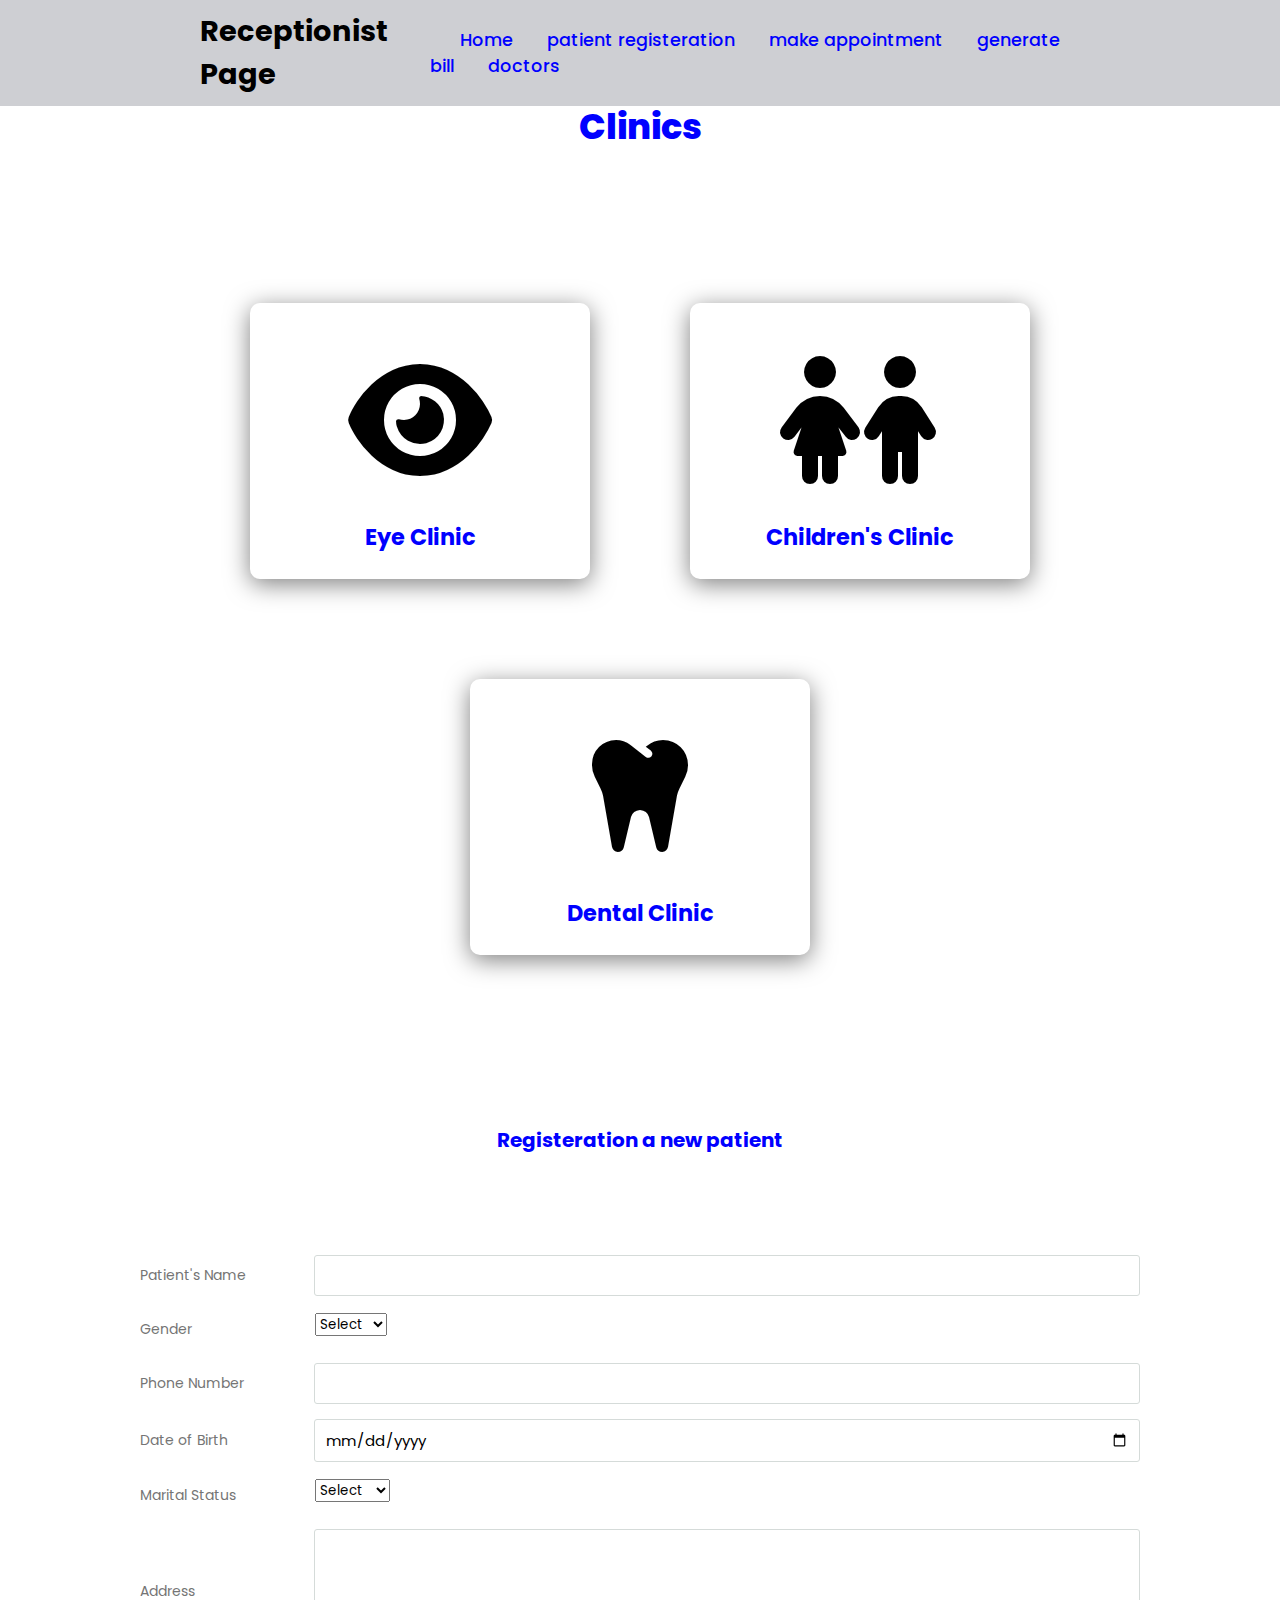
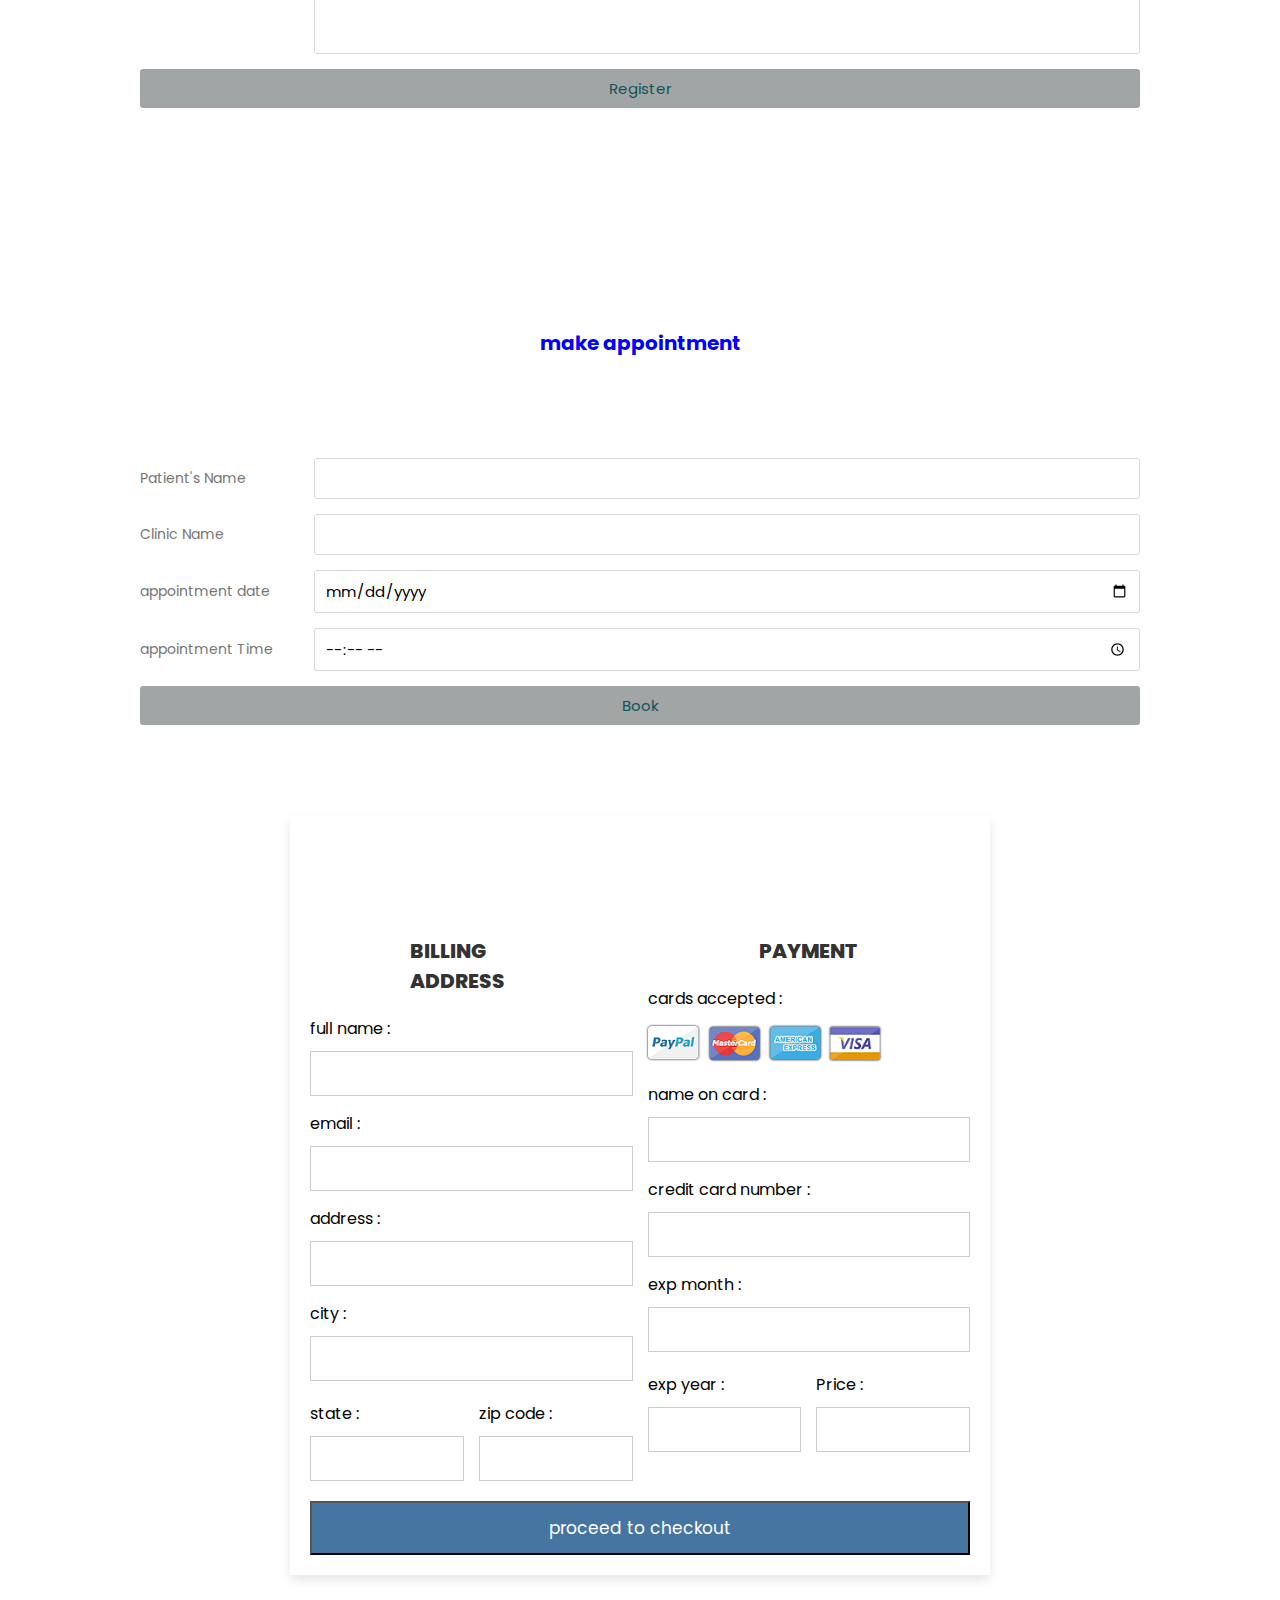
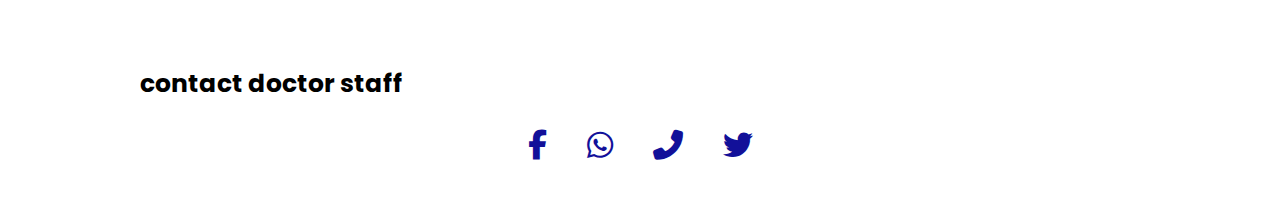
<file: Front End/Resptionist.SA.Project/Resptionist.SA.Project/index.html>
<!DOCTYPE html>
<html lang="en">
<head>
    <meta charset="UTF-8">
    <meta http-equiv="X-UA-Compatible" content="IE=edge">
    <meta name="viewport" content="width=device-width, initial-scale=1.0">
    <link rel="stylesheet" href="https://cdnjs.cloudflare.com/ajax/libs/font-awesome/6.2.1/css/all.min.css">
    <link rel="stylesheet" href="style.css">
    
    <title>Receptionist page</title>
</head>
<body>
    
    <header>
        <a href="#" class="logo">Receptionist Page</a>
        <nav class ="navigation">
            <a href="#home">Home</a>
            <a href="#register">patient registeration</a>
            <a href="#book">make appointment</a>
            <a href="#generate bill">generate bill</a>
            <a href="/FCAI-HU/Projects/SA-1/Front End/Resptionist.SA.Project/Resptionist.SA.Project/clinic.html" target="_blank">doctors</a>
        </nav>
    </div>
    </header>


    
        <section id="home" >
            <h2 class="title">Clinics</h2>
            <div class="content">

                <div class="card">
                    <div class="icon">
                        <i class="fa-solid fa-eye"></i>
                    </div>
                    <div class="info">
                        <h3><a href="#">Eye Clinic</a></h3>
                        
                    </div>
                </div>

                <div class="card">
                    <div class="icon">
                        <i class="fa-solid fa-children"></i>
                    </div>
                    <div class="info">
                        <h3><a href="#">Children's Clinic</a></h3>
                       
                    </div>
                </div>

                <div class="card">
                    <div class="icon">
                        <i class="fa-solid fa-tooth"></i>
                    </div>
                    <div class="info">
                        <h3><a href="clinic.html" target="_blank">Dental Clinic</a></h3>
                        
                    </div>
                </div>
              
            </div>
        </section>

       <section>
        <div class="container" id="register">
            <div class="title">
                Registeration a new patient
            </div>
            <div class="form">
                <div class="input-field">
                    <label>Patient's Name</label>
                    <input type="text" class="input">
                </div>
                <div class="input-field">
                    <label>Gender</label>
                    <div class="custom-select">
                        <select>
                            <option value="">Select</option>
                            <option value="male">Male</option>
                            <option value="female">Female</option>
                        </select>
                    </div>
                </div>
                <div class="input-field">
                    <label>Phone Number</label>
                    <input type="text" required class="input">
                </div>
                <div class="input-field">
                    <label>Date of Birth</label>
                    <input type="date" class="input">
                </div>
                <div class="input-field">
                    <label>Marital Status</label>
                    <div class="custom-select">
                        <select>
                            <option value="">Select</option>
                            <option value="single">single</option>
                            <option value="married">married</option>
                            <option value="widow">widow</option>
                        </select>
                    </div>
                </div>
                <div class="input-field">
                    <label>Address</label>
                    <textarea class="textarea"></textarea>
                    
                </div>
                <div class="input-field">
                    <input type="submit" value="Register" class="btn">
                </div>
        
            </div>
            
        </div>
        </section>

        <section>
            <div class="booking" id="book">
                <div class="title">
                    make appointment
                </div>
                <div class="form">
                    <div class="input-field">
                        <label>Patient's Name</label>
                        <input type="text" class="input">
                    </div>
                    <div class="form">
                        <div class="input-field">
                            <label>Clinic Name</label>
                            <input type="text" class="input">
                        </div>
                    
                    <div class="input-field">
                        <label>appointment date</label>
                        <input type="date" class="input">
                    </div>
                    <div class="input-field">
                        <label>appointment Time</label>
                        <input type="time" class="input">
                    </div>
                    <div class="input-field">
                        <input type="submit" value="Book" class="btn">
                    </div>
                </div>
                
        </section>

        <section id ="generate bill">

        <div class="bill">

            <form action="">
        
                <div class="row">
        
                    <div class="col">
        
                        <h3 class="title">billing address</h3>
        
                        <div class="inputBox">
                            <span>full name :</span>
                            <input type="text" >
                        </div>
                        <div class="inputBox">
                            <span>email :</span>
                            <input type="email" >
                        </div>
                        <div class="inputBox">
                            <span>address :</span>
                            <input type="text" >
                        </div>
                        <div class="inputBox">
                            <span>city :</span>
                            <input type="text" >
                        </div>
        
                        <div class="flex">
                            <div class="inputBox">
                                <span>state :</span>
                                <input type="text" >
                            </div>
                            <div class="inputBox">
                                <span>zip code :</span>
                                <input type="text" >
                            </div>
                        </div>
        
                    </div>
        
                    <div class="col">
        
                        <h3 class="title">payment</h3>
        
                        <div class="inputBox">
                            <span>cards accepted :</span>
                            <img src="images/card_img.png" alt="">
                        </div>
                        <div class="inputBox">
                            <span>name on card :</span>
                            <input type="text" >
                        </div>
                        <div class="inputBox">
                            <span>credit card number :</span>
                            <input type="number" >
                        </div>
                        <div class="inputBox">
                            <span>exp month :</span>
                            <input type="text">
                        </div>
        
                        <div class="flex">
                            <div class="inputBox">
                                <span>exp year :</span>
                                <input type="number">
                            </div>
                            <div class="inputBox">
                                <span>Price :</span>
                                <input type="text">
                            </div>
                        </div>
        
                    </div>
            
                </div>
        
                <input type="submit" value="proceed to checkout" class="submit-btn">
        
            </form>
        
        </div> 
    </section>
<!-- start footer -->
<div class="footer">
    <div class="container">
        <h2 class="main-title">contact doctor staff</h2>
        <div class="social">
            <a href=""><i class="fab fa-facebook-f"></i></a>
            <a href=""><i class="fab fa-whatsapp"></i></a>
            <a href=""><i class="fas fa-phone-alt"></i></a>
            <a href=""><i class="fab fa-twitter"></i>
            </i></a>
        </div>
    </div>
</div>
<!-- end footer -->
        







    
    

    


    























</body>
</html>
</file>
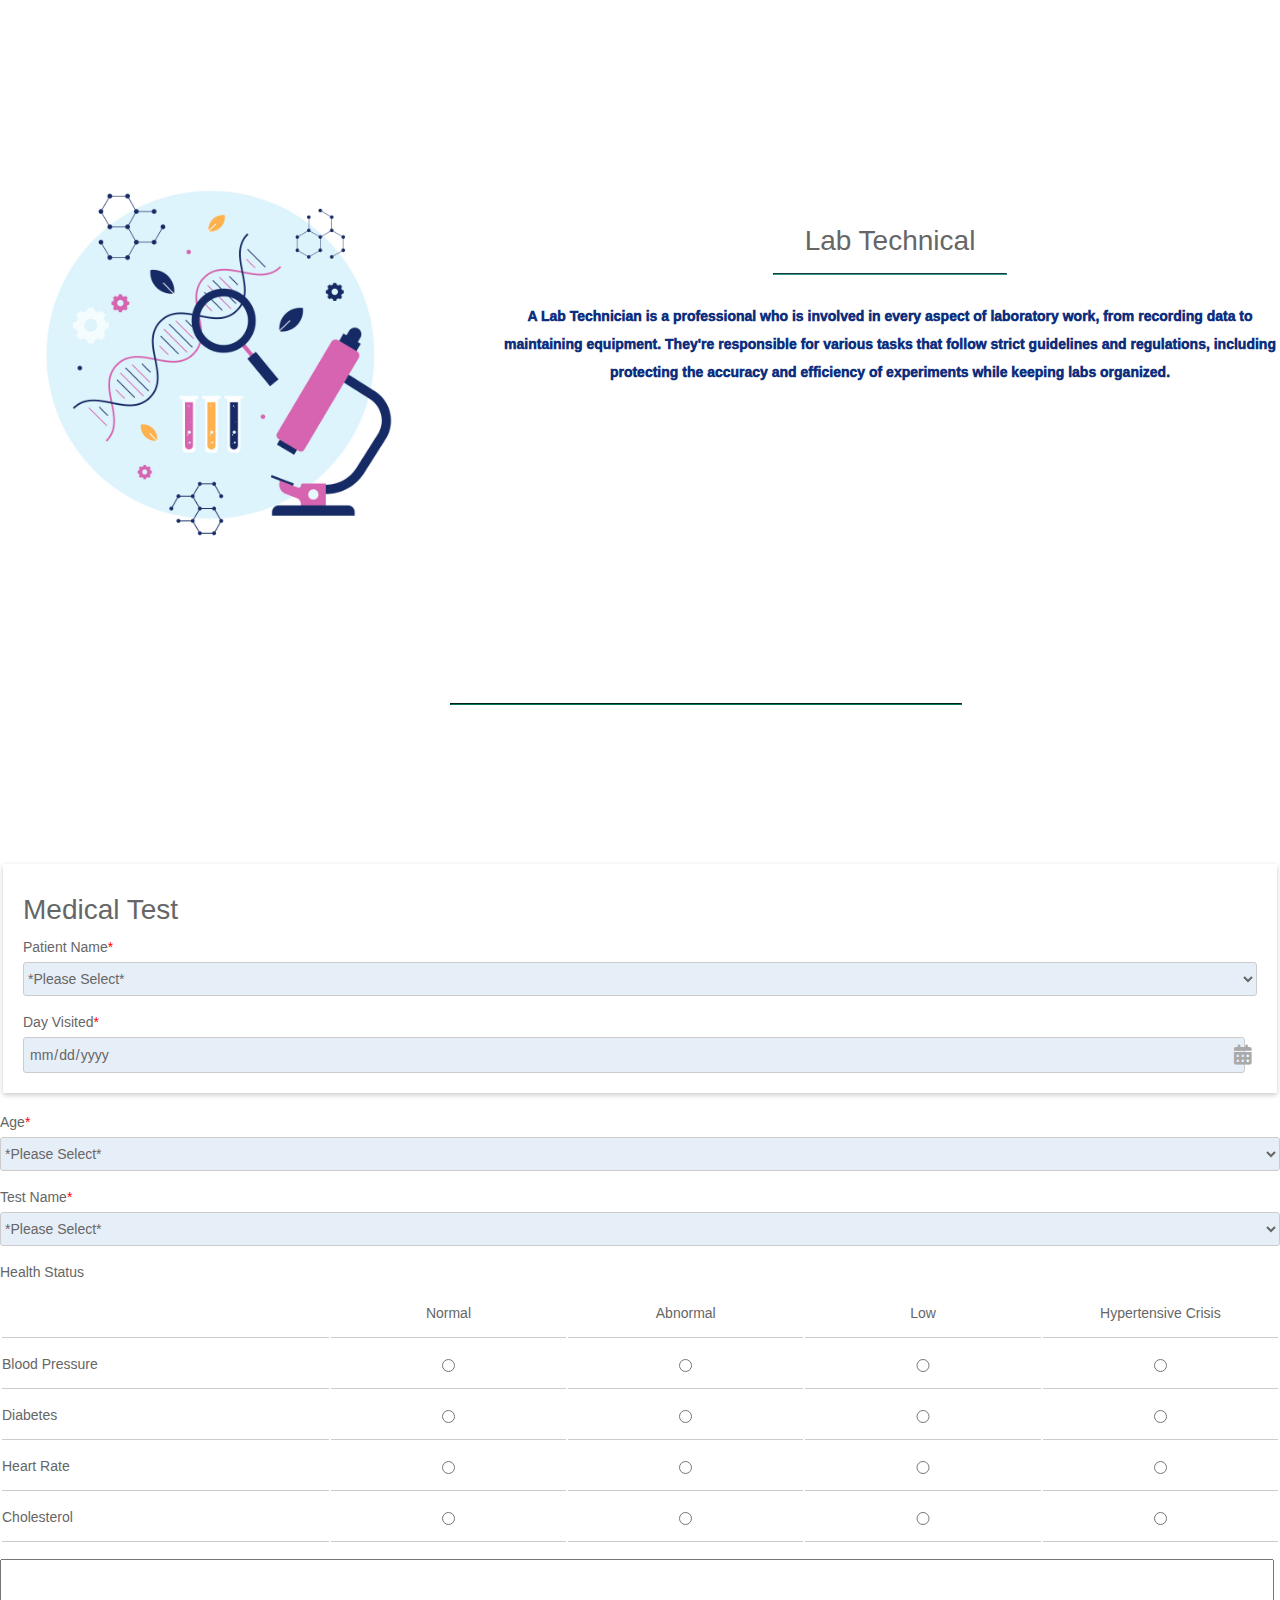
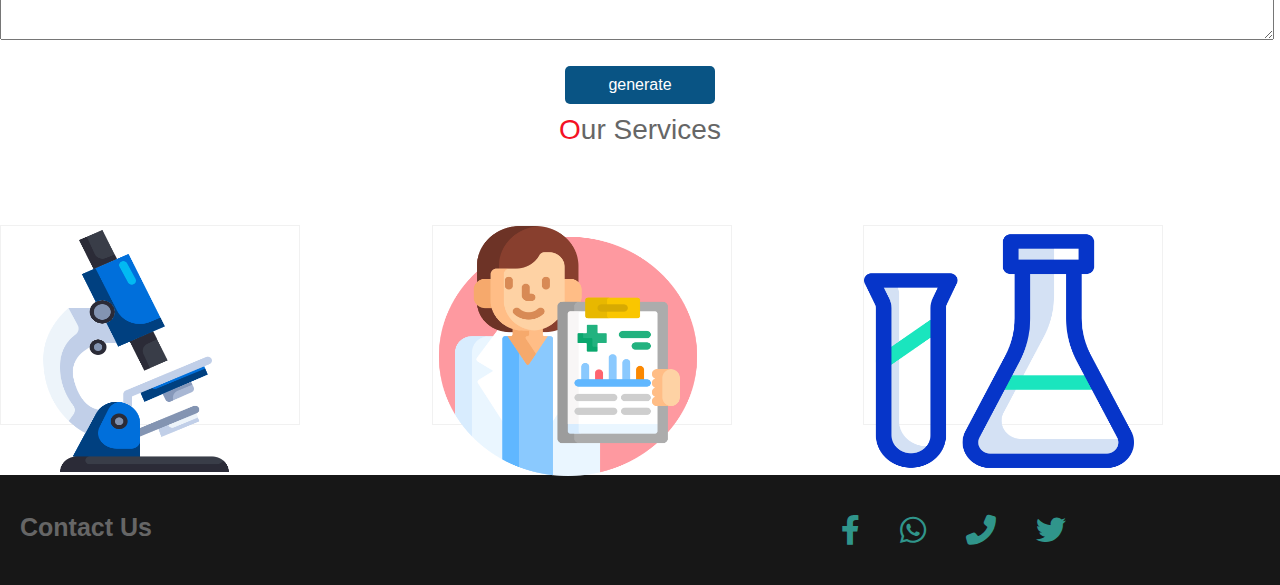
<file: Front End/Lab Technical/lab.html>
<!DOCTYPE html>
<html lang="en">
<head>
    <meta charset="UTF-8">
    <meta http-equiv="X-UA-Compatible" content="IE=edge">
    <meta name="viewport" content="width=device-width, initial-scale=1.0">
    <title>Hospital System</title>
    <link rel="stylesheet" href="../Lab Technical/lab.css">
    <link rel="preconnect" href="https://fonts.googleapis.com">
    <link rel="preconnect" href="https://fonts.gstatic.com" crossorigin><link href="https://fonts.googleapis.com/css2?family=Ubuntu:wght@300;400;500;700&display=swap" rel="stylesheet">
    <link rel="stylesheet" href="../Lab Technical/css/all.min.css">
</head>
<body>
   <!-- Start About -->
   <div class="about">
    <div class="container">
      <div class="about-content">
        <div class="image">
          <img src="../Lab Technical/5096144.jpg" alt="Lab Technical" />
        </div>
        <div class="text">
          <p>
            <h1> Lab Technical</h1> 
          </p>
          <hr />
          <p>
            A Lab Technician is a professional who is involved in every aspect of laboratory work, from recording data to maintaining equipment. They're responsible for various tasks that follow strict guidelines and regulations, including protecting the accuracy and efficiency of experiments while keeping labs organized.
          </p>
        </div>
      </div>
    </div>
  </div>
<div class="line"><hr></div>


<div class="testbox">
    <form action="/">
      <h1>Medical Test</h1>
      <h4>Patient Name<span>*</span></h4>
      <select>
        <option class="disabled" value="location" disabled selected>*Please Select*</option>
        <option value="1">James</option>
        <option value="2">Dean</option>
        <option value="3">Roberto</option>
        <option value="4">Tarantino</option>
        <option value="5">Johny Cash</option>
      </select>
      <h4>Day Visited<span>*</span></h4>
      <div class="day-visited">
        <input type="date" name="dayvisited" required/>
        <i class="fas fa-calendar-alt"></i>
      </div>
      </div>
      <h4>Age<span>*</span></h4>
      <select>
        <option class="disabled" value="location" disabled selected>*Please Select*</option>
        <option value="under 13">Under 13</option>
        <option value="13-17">13-17</option>
        <option value="18-24">18-24</option>
        <option value="25-34">25-34</option>
        <option value="35-44">35-44</option>
        <option value="45-54">45-54</option>
        <option value="55 or older">55 or older</option>
      </select>
      <h4>Test Name<span>*</span></h4>
      <select>
        <option class="disabled" value="location" disabled selected>*Please Select*</option>
        <option value="1">PCR</option>
        <option value="2">CBC</option>
        <option value="3">EEG</option>
        <option value="4">ECG</option>
        <option value="5">MRI Scan</option>
        <option value="5">Hearing Test</option>
        <option value="5">X-rays</option>
      </select>
      <h4>Health Status</h4>
      <table>
        <tr>
          <th class="first-col"></th>
          <th>Normal</th>
          <th>Abnormal</th>
          <th>Low</th>
          <th>Hypertensive Crisis</th>
        </tr>
        <tr>
          <td class="first-col">Blood Pressure</td>
          <td><input type="radio" value="none" name="Blood Pressure" /></td>
          <td><input type="radio" value="none" name="Blood Pressure" /></td>
          <td><input type="radio" value="none" name="Blood Pressure" /></td>
          <td><input type="radio" value="none" name="Blood Pressure" /></td>
        </tr>
        <tr>
          <td class="first-col">Diabetes</td>
          <td><input type="radio" value="none" name="Diabetes" /></td>
          <td><input type="radio" value="none" name="Diabetes" /></td>
          <td><input type="radio" value="none" name="Diabetes" /></td>
          <td><input type="radio" value="none" name="Diabetes" /></td>
        </tr>
        <tr>
          <td class="first-col">Heart Rate</td>
          <td><input type="radio" value="none" name="Heart Rate" /></td>
          <td><input type="radio" value="none" name="Heart Rate" /></td>
          <td><input type="radio" value="none" name="Heart Rate" /></td>
          <td><input type="radio" value="none" name="Heart Rate" /></td>
        </tr>
        <tr>
          <td class="first-col">Cholesterol</td>
          <td><input type="radio" value="none" name="Cholesterol" /></td>
          <td><input type="radio" value="none" name="Cholesterol" /></td>
          <td><input type="radio" value="none" name="Cholesterol" /></td>
          <td><input type="radio" value="none" name="Cholesterol" /></td>
        </tr>
      </table>
      <h4></h4>
      <textarea rows="5"></textarea>
      <div class="btn-block">
        <!-- ---------------------------------------------------- -->
        <button type="submit" href="">generate</button> 
        <!-- ----------------------------------------------->
      </div>
    </form>
  </div>

<!-- --------------------------------------------------------------------- -->
<div class="text">
   <h1><span>O</span>ur Services</h1> 
</div>
<div class="container">
  <div class="flip-card">
    <div class="flip-card-inner">
      <div class="flip-card-front">
        <img src="../Lab Technical/microscope.png" alt="Avatar" style="width:270px;height:250px;">
      </div>
      <div class="flip-card-back">
        <h1 style="margin:80px">Testing</h1>
      </div>
    </div>
  </div>

  <div class="flip-card">
    <div class="flip-card-inner">
      <div class="flip-card-front">
        <img src=" ../Lab Technical/diagnosis.png" alt="Avatar" style="width:270px;height:250px;">
      </div>
      <div class="flip-card-back">
        <h1 style="margin:72px">Speed Results</h1>
      </div>
    </div>
  </div>

  <div class="flip-card">
    <div class="flip-card-inner">
      <div class="flip-card-front">
        <img src="../Lab Technical/tubes.png" alt="Avatar" style="width:270px;height:250px;">
      </div>
      <div class="flip-card-back">
        <h1 style="margin:80px">Accuracy</h1>
      </div>
    </div>
  </div>
</div>
<!-- start footer -->
<div class="footer">
  <div class="container">
      <h2 class="main-title">Contact Us</h2>
      <div class="social">
          <a href=""><i class="fab fa-facebook-f"></i></a>
          <a href=""><i class="fab fa-whatsapp"></i></a>
          <a href=""><i class="fas fa-phone-alt"></i></a>
          <a href=""><i class="fab fa-twitter"></i>
          </i></a>
      </div>
  </div>
</div>
<!-- end footer -->
</body>
</html>
</file>
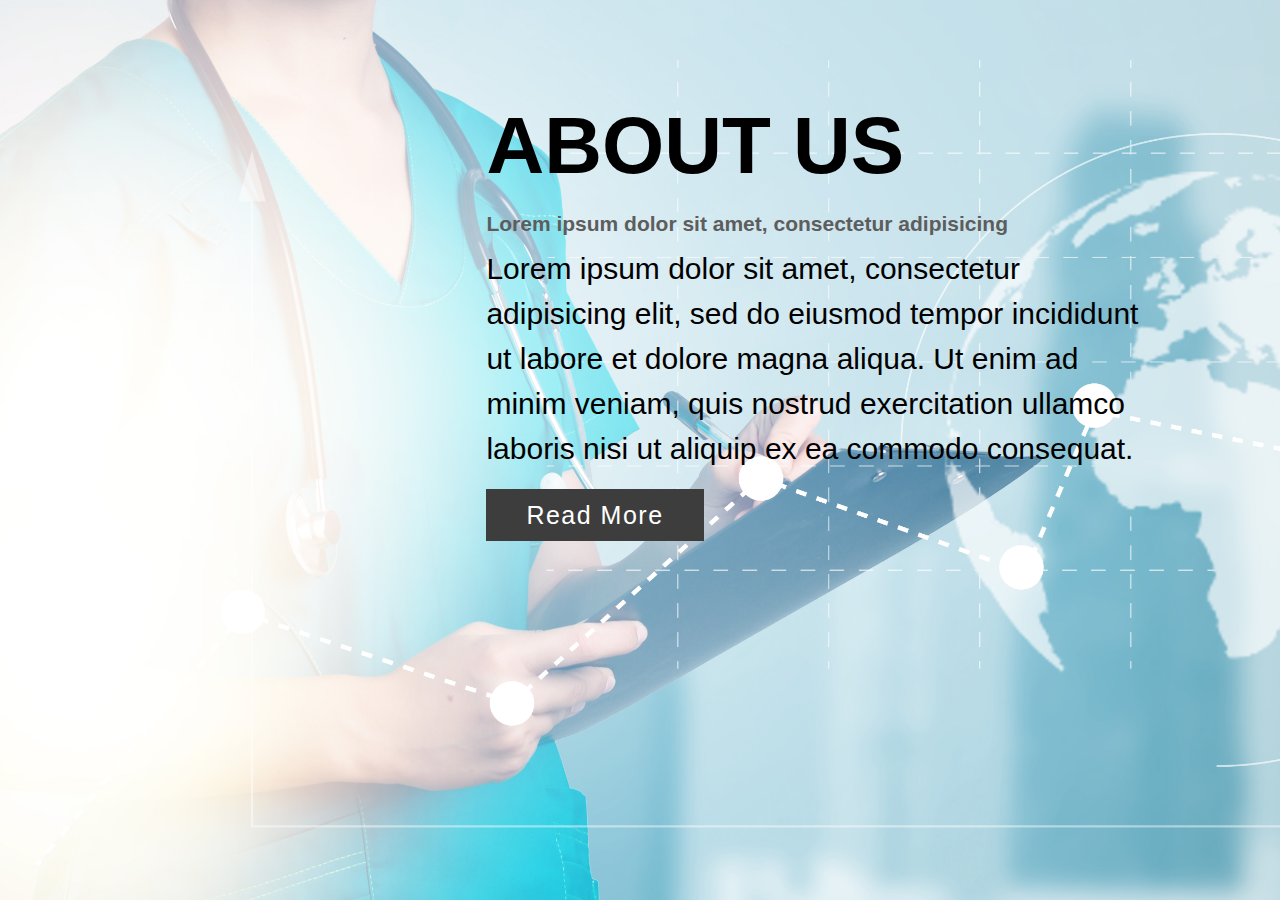
<file: Front End/doctor/html/about.html>
<!DOCTYPE html>
<html lang="en">
<head>
  <meta charset="UTF-8">
   <link rel="stylesheet" href="about.css">
   <title>About</title>
</head>
<body>

    <div class="section">
      <div class="container">
        <div class="content-section">
          <div class="title">
            <h1>About Us</h1>
          </div>
          <div class="content">
            <h3>Lorem ipsum dolor sit amet, consectetur adipisicing</h3>
            <p>Lorem ipsum dolor sit amet, consectetur adipisicing elit, sed do eiusmod
            tempor incididunt ut labore et dolore magna aliqua. Ut enim ad minim veniam,
            quis nostrud exercitation ullamco laboris nisi ut aliquip ex ea commodo
            consequat.</p>
            <div class="button">
              <a href="">Read More</a>
            </div>
          </div>
        </div>
      
        </div>
      </div>
   
  
  
  </body>
  </html>
</file>
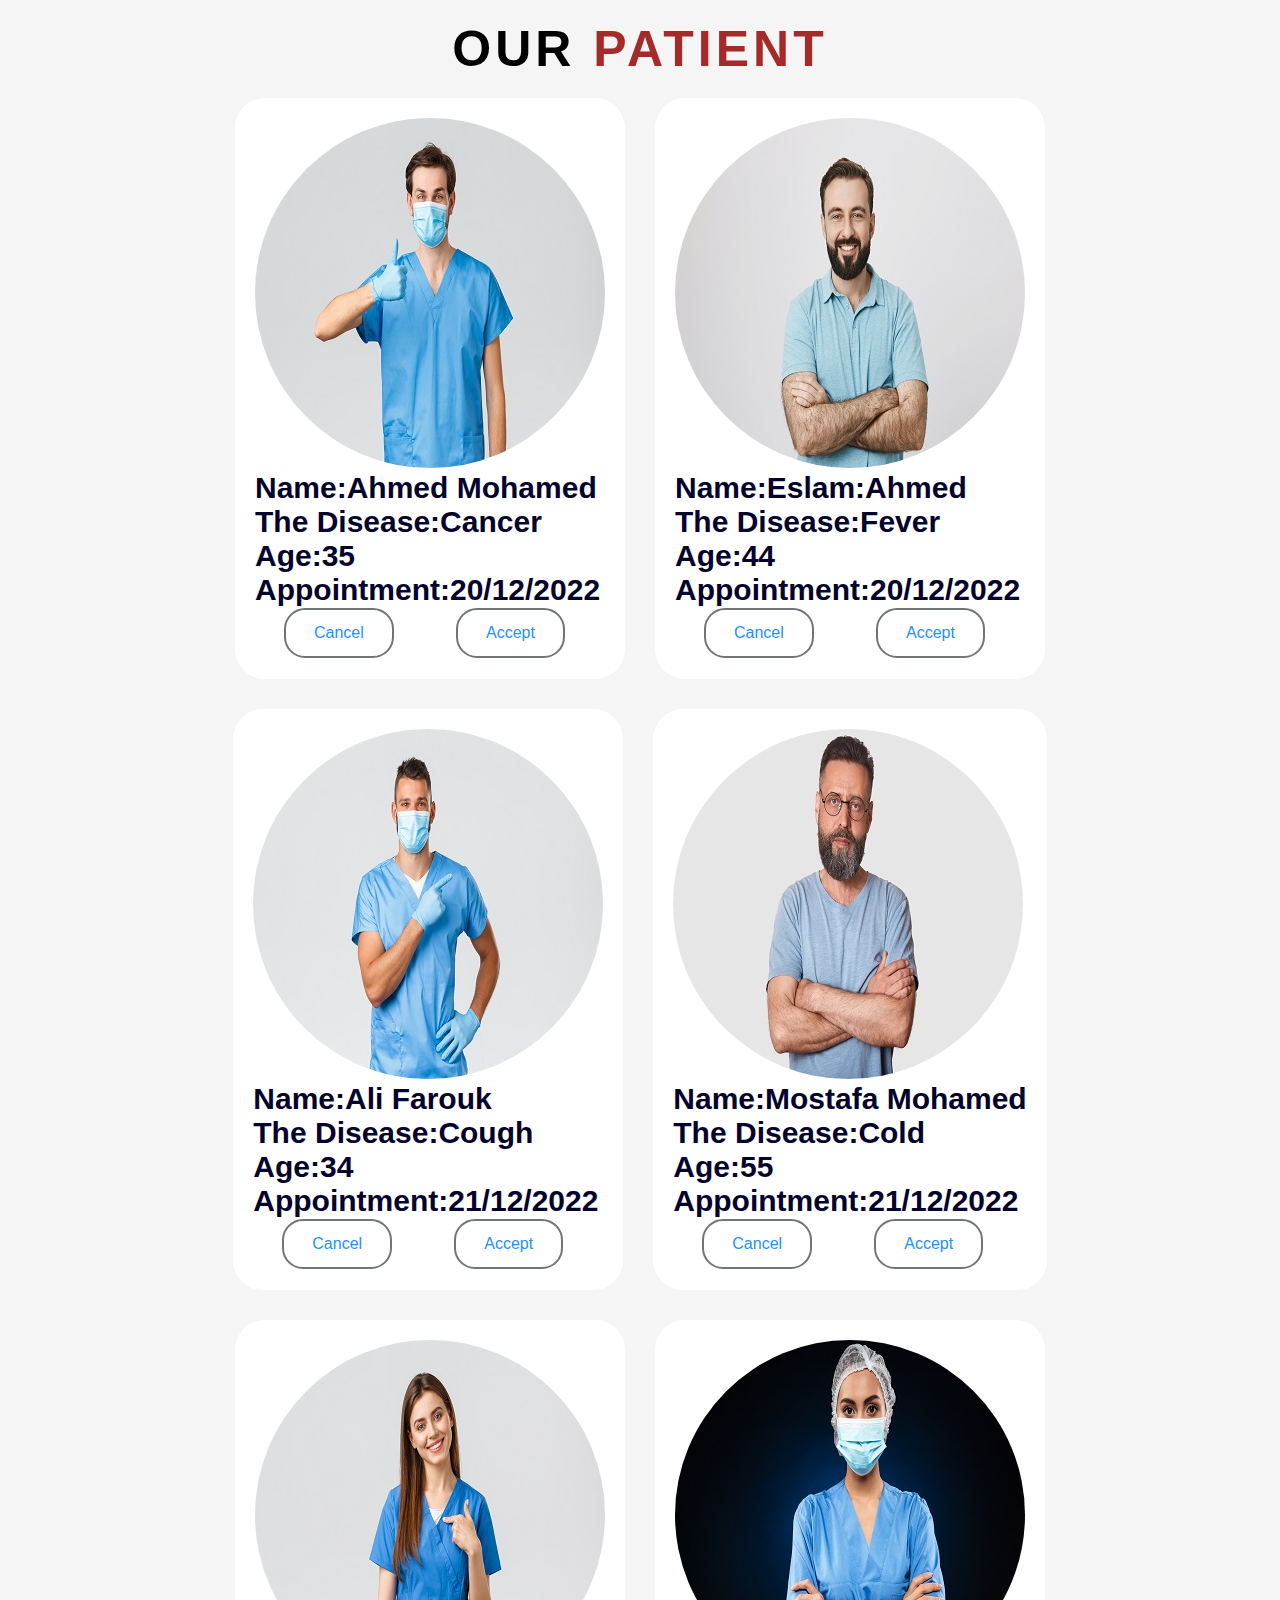
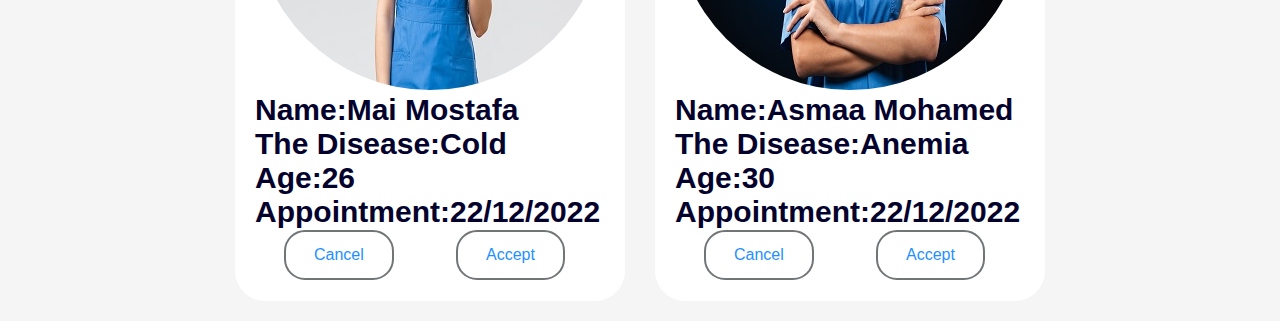
<file: Front End/doctor/html/doctor.html>
<!DOCTYPE html>
<html lang="en">
<head>
  <meta charset="UTF-8">
   <link rel="stylesheet" href="doctor.css">
   <title>The doctor</title>
</head>
<body>
  <!-- doctors section starts  -->

  <section class="doctors" id="doctors">

    <h1 class="heading"> our <span>Patient</span> </h1>

    <div class="box-container">

        <div class="box">
          <a target="_blank" href="picture/p3.jpg">
            <img src="picture/p3.jpg" alt="">
          </a>
            <h1>Name:Ahmed Mohamed</h1>
            <h1>The Disease:Cancer</h1>
            <h1>Age:35</h1>
            <h1>Appointment:20/12/2022</h1>
            <button class="btn cancel">cancel</button>
            <button class="btn accept">accept</button>
            
           
        </div>

        <div class="box">
          <a target="_blank" href="picture/p4.jpg">
            <img src="picture/p4.jpg" alt="">
          </a>
          <h1>Name:Eslam:Ahmed</h1>
          <h1>The Disease:Fever</h1>
          <h1>Age:44</h1>
          <h1>Appointment:20/12/2022</h1>
            <button class="btn cancel">cancel</button>
            <button class="btn accept">accept</button>
        </div>

        <div class="box">
          <a target="_blank" href="picture/p5.jpg">
            <img src="picture/p5.jpg" alt="">
          </a>
          <h1>Name:Ali Farouk</h1>
          <h1>The Disease:Cough</h1>
          <h1>Age:34</h1>
          <h1>Appointment:21/12/2022</h1>
            <button class="btn cancel">cancel</button>
            <button class="btn accept">accept</button>
        </div>

        <div class="box">
          <a target="_blank" href="picture/p6.jpg">
            <img src="picture/p6.jpg" alt="">
          </a>
          <h1>Name:Mostafa Mohamed</h1>
          <h1>The Disease:Cold</h1>
          <h1>Age:55</h1>
          <h1>Appointment:21/12/2022</h1>
            <button class="btn cancel">cancel</button>
            <button class="btn accept">accept</button>
        </div>

        <div class="box">
          <a target="_blank" href="picture/p1.jpg">
            <img src="picture/p1.jpg" alt="">
          </a>
          <h1>Name:Mai Mostafa</h1>
          <h1>The Disease:Cold</h1>
          <h1>Age:26</h1>
          <h1>Appointment:22/12/2022</h1>
            <button class="btn cancel">cancel</button>
            <button class="btn accept">accept</button>
            
        </div>

        <div class="box">
          <a target="_blank" href="picture/p2.jpg">
            <img src="picture/p2.jpg" alt="">
          </a>
          <h1>Name:Asmaa Mohamed</h1>
          <h1>The Disease:Anemia</h1>
          <h1>Age:30</h1>
          <h1>Appointment:22/12/2022</h1>
            <button class="btn cancel">cancel</button>
            <button class="btn accept">accept</button>
        </div>

    </div>

</section>
    
</body>
</html>
</file>
<file: Front End/Resptionist.SA.Project/Resptionist.SA.Project/style.css>
@import url('https://fonts.googleapis.com/css2?family=Poppins:ital,wght@0,100;0,200;0,300;0,400;0,500;0,600;0,700;0,800;0,900;1,100;1,200;1,300;1,400;1,500;1,600;1,700;1,800;1,900&display=swap');
*{
    font-family: 'Poppins' , sans-serif;
    margin: 0;
    padding: 0;
    box-sizing: border-box;
    scroll-behavior: smooth;
}

body{
    background-color: #fff;
}

header{
    background-color: rgb(206, 207, 211);
    width: 100%;
    position: fixed; 
    z-index: 999;
    display: flex;
    justify-content: space-between;
    align-items: center;
    padding: 10px 200px;


}


.logo{
    text-decoration: none;
    color: #000;
   
    font-weight: 700;
    font-size: 1.8em;

}

.navigation a{
    color: blue;
    text-decoration: none;
    font-weight: 500;
    font-size: 1.1em;
    padding-left: 30px;

}

.navigation a:hover{
    color: #fff;

}



.title{
    display: flex;
    justify-content: center;
    color: blue;
    font-size: 2.2em;
    font-weight: 800;
    margin-bottom: 20;
    padding: 100px;
}


.content{
    display: flex;
    justify-content: center;
    flex-direction: row;
    flex-wrap: wrap;
}

.card{
    background-color: #fff;
    width: 340px;
    box-shadow: 0 5px 25px rgba(1, 1, 1, 50%);
    border-radius: 10px;
    padding: 25px;
    margin: 50px;
    transition: 0.7s ease;
}

.card:hover{
    transform: scale(1.1);
}

.icon{
    color: black;
    font-size: 8em;
    text-align: center;
}
.info{
    text-align: center;
    text-decoration: none;
}
.info h3 a {
    color: blue;
    font-size: 1.2em;
    font-weight: 700;
    margin: 10px;
    text-decoration: none;
}

.container{
    max-width: 1000px;
    width: 100%;
    background-color: #fff;
    margin: 20px auto;
    
   
    
}


.container .title{
    font-size: 20px;
    font-weight: 700;
    
    color: blue;
    text-align: center;
}

.container .form{
    width: 100%;
}

.container .form .input-field{
    margin-bottom: 15px;
    display: flex;
    align-items: center;
}

.container .form .input-field label{
    width: 200px;
    color: #757575;
    margin-right: 10px;
    font-size: 14px;
}
.container .form .input-field .input, 
.container .form .input-field .textarea
{
    width: 100%;
    outline: none;
    border: 1px solid #d5dbd9;
    font-size: 15px;
    padding: 8px 10px;
    border-radius: 3px;
    transition: all 0.3s ease;
}

.container .form .input-field .textarea{
    resize: none;
    height: 125px;
}

.container .form .input-field .custom-select{
    position: relative;
    width: 100%;
    height: 37px;
}

.container .form .input-field .custom-select .select{
    -webkit-appearance: none;
    appearance: none;
    border: 1px solid #d5dbd9;
    width: 100%;
    height: 100%;
    padding: 8px 10px;
    border-radius: 3px;
}

.container .form .input-field .btn{
    width: 100%;
    padding: 8px;
    font-size: 15px;
    border: 0;
    background: rgb(161, 165, 165);
    cursor: pointer;
    border-radius: 3px;
    color: rgb(14, 84, 88);
    outline: none;
}

.booking{
    max-width: 1000px;
    background-color: #fff;
    margin: 20px auto;
}
.booking .title{
    font-size: 20px;
    font-weight: 700;
    padding-top: 200px;
    color: blue;
    text-align: center;
}

.booking .form{
    width: 100%;
}

.booking .form .input-field{
    margin-bottom: 15px;
    display: flex;
    align-items: center;
}

.booking .form .input-field label{
    width: 200px;
    color: #757575;
    margin-right: 10px;
    font-size: 14px;
}
.booking .form .input-field .input

{
    width: 100%;
    outline: none;
    border: 1px solid #d5dbd9;
    font-size: 15px;
    padding: 8px 10px;
    border-radius: 3px;
    transition: all 0.3s ease;
}




.booking .form .input-field .btn{
    width: 100%;
    padding: 8px;
    font-size: 15px;
    border: 0;
    background: rgb(161, 165, 165);
    cursor: pointer;
    border-radius: 3px;
    color: rgb(14, 84, 88);
    outline: none;
}


.bill{
    display: flex;
    justify-content: center;
    align-items: center;
    padding:25px;
    min-height:100vh;
   
  }
  
  .bill form{
    padding:20px;
    width:700px;
    background: #fff;
    box-shadow: 0 5px 10px rgba(0,0,0,.1);
  }
  
  .bill form .row{
    display: flex;
    flex-wrap: wrap;
    gap:15px;
  }
  
  .bill form .row .col{
    flex:1 1 250px;
  }
  
  .bill form .row .col .title{
    font-size: 20px;
    color:#333;
    padding-bottom: 5px;
    text-transform: uppercase;
  }
  
  .bill form .row .col .inputBox{
    margin:15px 0;
  }
  
  .bill form .row .col .inputBox span{
    margin-bottom: 10px;
    display: block;
  }
  
  .bill form .row .col .inputBox input{
    width: 100%;
    border:1px solid #ccc;
    padding:10px 15px;
    font-size: 15px;
    text-transform: none;
  }
  
  .bill form .row .col .inputBox input:focus{
    border:1px solid #000;
  }
  
  .bill form .row .col .flex{
    display: flex;
    gap:15px;
  }
  
  .bill form .row .col .flex .inputBox{
    margin-top: 5px;
  }
  
  .bill form .row .col .inputBox img{
    height: 34px;
    margin-top: 5px;
    filter: drop-shadow(0 0 1px #000);
  }
  
  .bill form .submit-btn{
    width: 100%;
    padding:12px;
    font-size: 17px;
    background: rgb(70, 117, 161);
    color:#fff;
    margin-top: 5px;
    cursor: pointer;
  }
  
  .bill form .submit-btn:hover{
    background: rgb(98, 98, 204);
  }



@media (max-width:991px){

    html{
        font-size: 55%;
    }

    header{
        padding: 2rem;
    }

    section{
        padding:2rem;
    }

}




@media (max-width:768px){

    #menu-btn{
        display: initial;
    }

    header .navigation{
        position: absolute;
        top:115%; right: 2rem;
        border-radius: .5rem;
        box-shadow: var(--box-shadow);
        width: 30rem;
        border: var(--border);
        background: #fff;
        transform: scale(0);
        opacity: 0;
        transform-origin: top right;
        transition: none;
    }

    header .navigation.active{
        transform: scale(1);
        opacity: 1;
        transition: .2s ease-out;
    }

    header .navigation a{
        font-size: 2rem;
        display: block;
        margin:2.5rem;
    }

}
@media (max-width:450px){

    html{
        font-size: 50%;
    }

}
.footer h2{
    font-size: 25px;

}

.footer .social{
    display: flex;
    flex-wrap: wrap;
    justify-content: center;
}

.footer .social a{
    text-decoration: none;
    color:rgb(18, 16, 153);
    padding: 10px;
    font-size: 25px;
}

.footer .social a:hover i{
    color:#000;
    transform: translateY(-10px);
}

@media (min-width: 1200px) {
    .footer .social a{
        padding: 15px;
        font-size: 30px;
        margin: 5px;
    }
}
/*end footer*/
</file>
<file: Front End/Lab Technical/lab.css>
*{
    -webkit-box-sizing: border-box;
    -moz-box-sizing: border-box;
    box-sizing: border-box;
}
:root{
--main-color: #30958b;
  --secondary-color: #2c4755;
  --section-padding: 60px;
  --section-background: #f6f6f6;
  --main-duration: 0.5s;
}

body{
    font-family:Ubuntu;
}


.about {
    padding-top: var(--section-padding);
    padding-bottom: calc(var(--section-padding) + 60px);
  }
  .about .about-content {
    margin-top: 80px;
    display: flex;
    flex-wrap: wrap;
    justify-content: space-between;
  }
  @media (max-width: 991px) {
    .about .about-content {
      flex-direction: column;
      text-align: center;
    }
  }
  .about .about-content .image {
    position: relative;
    width: 430px;
  }
  @media (max-width: 991px) {
    .about .about-content .image {
      margin: 0 auto 60px;
    }
  }
  .about .about-content .image img {
    max-width: 100%;
  }
  .about .about-content .text {
    flex-basis: calc(100% - 500px);
  }
  .about .about-content .text p:first-of-type {
    font-weight: bold;
    line-height: 2;
    margin-bottom: 90px;
  }
  .about .about-content .text hr {
    width: 30%;
    display: inline-block;
    border-color: var(--main-color);
  }
  .about .about-content .text p:last-of-type {
    line-height: 2;
    color: rgb(13, 47, 125);
  }
  /* End About */
  
/* start features */
 .line hr {
    width: 40%;
    display: inline-block;
    margin-left: 450px;
    margin-bottom: 150px;
    border-color:#0a7558;
  }
  .text{
    padding-bottom:80px;
    text-align: center;
    font-weight: 1000;
  }
  .text span{
    color: rgb(244, 17, 36);
  }

  /* end features */
  .flip-card {
    background-color: transparent;
    width: 300px;
    height: 200px;
    border: 1px solid #f1f1f1 ;
    perspective: 1000px; 
  }
  .flip-card-inner {
    position: relative;
    width: 100%;
    height: 100%;
    text-align:left;
    transition: transform 0.8s;
    transform-style: preserve-3d;
  }
  .flip-card:hover .flip-card-inner {
    transform: rotateY(180deg);
  }
  .flip-card-front, .flip-card-back {
    position: absolute;
    width: 100%;
    height: 100%;
    backface-visibility: hidden;
  }
  .flip-card-front {
    background-color: rgb(255, 255, 255);
    color: black;
  }
  .flip-card-back {
    background-color: rgb(4, 16, 28);
    color: white;
    transform: rotateY(180deg);
    border-radius: 6%;
  }

.container{
    display: grid;
    grid-template-columns:repeat(auto-fit,minmax(270px,1fr));
    gap: 15px;
}
/* ------------------------------------------------------------------------ */
      html, body {
      min-height: 100%;
      }
      body, div, form, input, select { 
      padding: 0;
      margin: 0;
      outline: none;
      font-family: Roboto, Arial, sans-serif;
      font-size: 14px;
      color: #666;
      line-height: 22px;
      }
      h1, h4 {
       margin: 15px 0 4px;
      font-weight: 400;
      }
      span {
      color: red;
      }
      .testbox {
      display: flex;
      justify-content: center;
      align-items: center;
      height: inherit;
      padding: 3px;
      }
      form {
      width: 100%;
      padding: 20px;
      background: #fff;
      box-shadow: 0 2px 5px #ccc; 
      }
      input {
      width: calc(100% - 10px);
      padding: 5px;
      border: 1px solid #ccc;
      border-radius: 3px;
      vertical-align: middle;
      }
      input:hover, textarea:hover, select:hover {
      outline: none;
      border: 1px solid #095484;
      }
      .name input {
      margin-bottom: 10px;
      }
      select {
      padding: 7px 0;
      border-radius: 3px;
      border: 1px solid #ccc;
      background: #e6eef7;
      }
      option {
      background: #fff;
      }
      select, table {
      width: 100%;
      }
      .day-visited, .time-visited {
      position: relative;
      }
      .day-visited input, .time-visited input {
      width: calc(100% - 12px);
      background: #e6eef7;
      }
      input[type="date"]::-webkit-inner-spin-button {
      display: none;
 }
      input[type="time"]::-webkit-inner-spin-button {
      margin: 2px 22px 0 0;
      }
      .day-visited i, .time-visited i, input[type="date"]::-webkit-calendar-picker-indicator {
      position: absolute;
      top: 8px;
      font-size: 20px;
      }
      .day-visited i, .time-visited i {
      right: 5px;
      z-index: 1;
      color: #a9a9a9;
      }
      [type="date"]::-webkit-calendar-picker-indicator {
      right: 0;
      z-index: 2;
      opacity: 0;
      }
      .question-answer label {
      display: block;
      padding: 0 20px 10px 0;
      }
      .question-answer input {
      width: auto;
      margin-top: -2px;
      }
      th, td {
      width: 18%;
      padding: 15px 0;
      border-bottom: 1px solid #ccc;
      text-align: center;
      vertical-align: unset;
      line-height: 18px;
      font-weight: 400;
      word-break: break-all;
      }
      .first-col {
      width: 25%;
      text-align: left;
      }
      textarea {
      width: calc(100% - 6px);
      }
      .btn-block {
      margin-top: 20px;
      text-align: center;
      }
      button {
      width: 150px;
      padding: 10px;
      border: none;
      -webkit-border-radius: 5px; 
      -moz-border-radius: 5px; 
      border-radius: 5px; 
      background-color: #095484;
      font-size: 16px;
      color: #fff;
      cursor: pointer;
      }
      button:hover {
      background-color: #0666a3;
      }
      @media (min-width: 568px) {
      .name {
      display: flex;
      justify-content: space-between;
      }
      .name input {
      width: 47%;
      margin-bottom: 0;
      }
      th, td {
      word-break: keep-all;
      }
      }

      /*start footer*/
.footer{
  background-color: rgb(23, 23, 23);
  padding: 20px;
  margin-top: 50px;
}





.footer h2{
  font-size: 25px;

}

.footer .social{
  display: flex;
  flex-wrap: wrap;
  justify-content: center;

}

.footer .social a{
  text-decoration: none;
  color: var(--main-color);
  padding: 10px;
  font-size: 25px;
}

.footer .social a:hover i{
  color: var(--secondary-color);
  transform: translateY(-10px);
}

@media (min-width: 1200px) {
  .footer .social a{
      padding: 15px;
      font-size: 30px;
      margin: 5px;
  }
}
/*end footer*/
</file>
<file: Front End/doctor/html/about.css>
body{
    background-image: url(picture/hos.jpg);
    background-size: cover;
    background-repeat: no-repeat;
    
}
*{
	margin:0px;
	padding:0px;
	box-sizing: border-box;
	font-family: 'Poppins', sans-serif;
  
}
.section{
	width: 100%;
	min-height: 100vh;
	
}
.container{
	width: 80%;
	display: block;
	margin:auto;
	padding-top: 100px;
}
.content-section{
	float: right;
	width: 65%;
}

.content-section .title{
	text-transform: uppercase;
	font-size: 40px;
}
.content-section .content h3{
	margin-top: 20px;
	color:#5d5d5d;
	font-size: 21px;
}
.content-section .content p{
	margin-top: 10px;
	font-family: sans-serif;
	font-size: 30px;
	line-height: 1.5;
}
.content-section .content .button{
	margin-top: 30px;
}
.content-section .content .button a{
	background-color: #3d3d3d;
	padding:12px 40px;
	text-decoration: none;
	color:#fff;
	font-size: 25px;
	letter-spacing: 1.5px;
}
.content-section .content .button a:hover{
	background-color: #a52a2a;
	color:#fff;
}
.content-section .social{
	margin: 40px 40px;
}
.content-section .social i{
	color:#a52a2a;
	font-size: 30px;
	padding:0px 10px;
}
.content-section .social i:hover{
	color:#3d3d3d;
}
@media screen and (max-width: 768px){ 
	.container{
	width: 80%;
	display: block;
	margin:auto;
	padding-top:50px;
} 
.content-section{
	float:none;
	width:100%;
	display: block;
	margin:auto;
}

.content-section .title{
	text-align: center;
	font-size: 19px;
}
.content-section .content .button{
	text-align: center;
}
.content-section .content .button a{
	padding:9px 30px;
}



}
</file>
<file: Front End/doctor/html/doctor.css>
*{
    font-family: 'Poppins', sans-serif; 
     margin:0; padding: 0; 
    box-sizing: border-box;
    text-transform: capitalize;
    text-decoration: none;
}

html{
    font-size: 62.5%;
    overflow-x: hidden;
    scroll-padding-top: 7rem;
    scroll-behavior: smooth;
    background: #f5f5f5;
}

section{
    padding:2rem 9%;
}

.heading{
    text-align: center;
    padding-bottom: 2rem;
    text-shadow: var(--text-shadow);
    text-transform: uppercase;
    color:var(--black);
    font-size: 5rem;
    letter-spacing: .4rem;
}

.heading span{
    text-transform: uppercase;
    color:brown
}
.doctors .box-container{      
    display: flex;
    flex-wrap: wrap;
    gap: 3rem;
    justify-content: center;
    font-size: 1.5rem;
    color: #03022d;
}
.doctors .box-container .box{
    text-align:left;
    background:#fff;
    border-radius: .5rem;
    border-radius: 3rem;
    padding:2rem;
}
.doctors .box-container .box img{
    border-radius: 50%;
}
.btn {
   margin: 1px 29px;
    border: 2px solid black;
    background-color: white;
    color: black;
    padding: 14px 28px;
    font-size: 16px;
    cursor: pointer;
    border-radius: 21px;
    
  }
  .cancel {
    border-color: #727578;
    color: dodgerblue;
    
  }
  
  .cancel:hover {
    background: #191a1b;
    color: white;
    
  }
  .accept {
    border-color: #727578;
    color: dodgerblue;
    
  }
  
  .accept:hover {
    background: #191a1b;
    color: white;
    
  }
</file>
